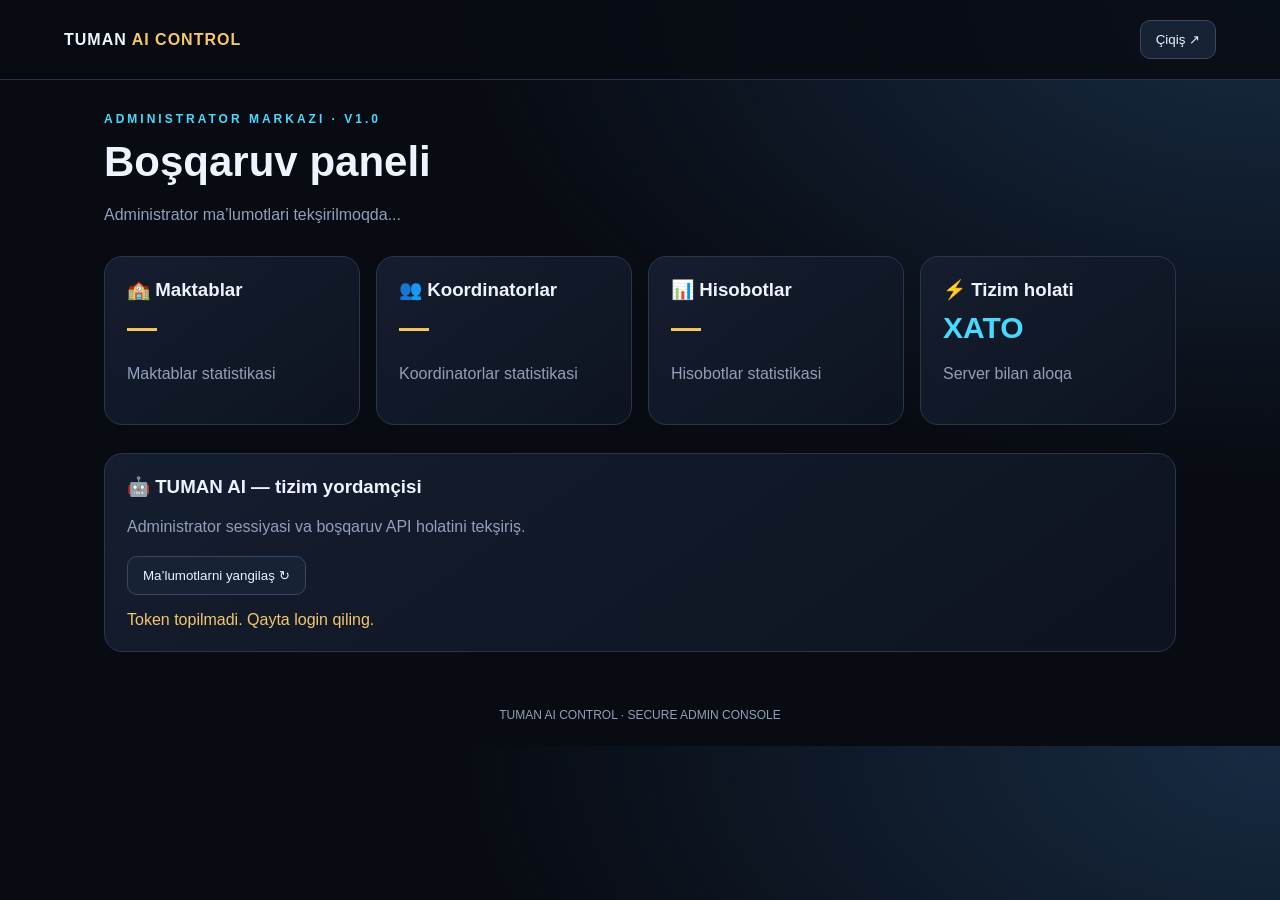
<file: TUMAN_AI_CONTROL/app/static/admin_backup_security.html>
<!DOCTYPE html>
<html lang="uz">
<head>
<meta charset="UTF-8">
<meta name="viewport" content="width=device-width, initial-scale=1.0">
<title>TUMAN AI CONTROL — Admin</title>
<style>
:root{--bg:#080b12;--panel:#111725;--gold:#f4c76b;--blue:#48d9ff;--text:#edf3ff;--muted:#91a0b8}
*{box-sizing:border-box}
body{margin:0;background:radial-gradient(ellipse at top right,#172b43 0,transparent 45%),var(--bg);color:var(--text);font-family:Segoe UI,Arial,sans-serif}
header{display:flex;justify-content:space-between;align-items:center;gap:16px;padding:20px 5%;border-bottom:1px solid #263247;background:#080b12dd;position:sticky;top:0}
.brand{font-weight:800;letter-spacing:1px}.brand span{color:var(--gold)}
button{cursor:pointer;border:1px solid #3a4960;border-radius:10px;padding:11px 15px;color:var(--text);background:#182235}
button:hover{border-color:var(--blue)}
main{max-width:1200px;margin:auto;padding:32px 5%}
.eyebrow{color:var(--blue);font-size:12px;letter-spacing:3px;font-weight:700}
h1{font-size:clamp(27px,5vw,42px);margin:12px 0}
p{color:var(--muted);line-height:1.6}
.grid{display:grid;grid-template-columns:repeat(auto-fit,minmax(210px,1fr));gap:16px;margin:28px 0}
.card{background:linear-gradient(145deg,#151e2f,#0d1320);border:1px solid #29364b;border-radius:18px;padding:22px}
.card h3{margin:0 0 10px}.number{font-size:30px;color:var(--gold);font-weight:800}
.section{margin-top:24px}.status{color:var(--blue);font-weight:600}
#notice{margin-top:16px;color:var(--gold);overflow-wrap:anywhere}
footer{padding:24px;text-align:center;color:var(--muted);font-size:12px}
</style>
</head>
<body>
<header>
  <div class="brand">TUMAN <span>AI CONTROL</span></div>
  <button onclick="logout()">Chiqish ↗</button>
</header>
<main>
  <div class="eyebrow">ADMINISTRATOR MARKAZI · V1.0</div>
  <h1>Boshqaruv paneli</h1>
  <p id="welcome">Administrator ma’lumotlari tekshirilmoqda...</p>

  <div class="grid">
    <div class="card"><h3>🏫 Maktablar</h3><div class="number" id="schools">—</div><p>Maktablar statistikasi</p></div>
    <div class="card"><h3>👥 Koordinatorlar</h3><div class="number" id="coordinators">—</div><p>Koordinatorlar statistikasi</p></div>
    <div class="card"><h3>📊 Hisobotlar</h3><div class="number" id="reports">—</div><p>Hisobotlar statistikasi</p></div>
    <div class="card"><h3>⚡ Tizim holati</h3><div class="number status" id="system">Tekshirilmoqda</div><p>Server bilan aloqa</p></div>
  </div>

  <div class="card section">
    <h3>🤖 TUMAN AI — tizim yordamchisi</h3>
    <p>Administrator sessiyasi va boshqaruv API holatini tekshirish.</p>
    <button onclick="refreshData()">Ma’lumotlarni yangilash ↻</button>
    <div id="notice" role="status"></div>
  </div>
</main>
<footer>TUMAN AI CONTROL · SECURE ADMIN CONSOLE</footer>
<script>
const token = localStorage.getItem("tuman_admin_token");

function logout(){
  localStorage.removeItem("tuman_admin_token");
  location.replace("/login");
}

async function api(path){
  const response = await fetch(path,{
    headers:{"Authorization":"Bearer "+token}
  });
  if(response.status===401 || response.status===403){
    logout();
    throw new Error("Sessiya tugagan yoki ruxsat yo‘q. Qayta kiring.");
  }
  if(!response.ok) throw new Error(path+" — HTTP "+response.status);
  return response.json();
}

async function refreshData(){
  const notice=document.getElementById("notice");
  document.getElementById("system").textContent="Tekshirilmoqda";
  try{
    if(!token) throw new Error("Token topilmadi. Qayta login qiling.");
    const me=await api("/auth/me");
    if(me.role!=="admin") throw new Error("Administrator huquqi talab qilinadi.");
    document.getElementById("welcome").textContent=
      "Xush kelibsiz, "+(me.full_name || me.username || "Administrator")+"!";
    document.getElementById("system").textContent="ONLINE";
    notice.textContent="Admin sessiyasi tasdiqlandi.";
    try{
      const s=await api("/dashboard/summary");
      for(const key of ["schools","coordinators","reports"]){
        if(s[key]!==undefined) document.getElementById(key).textContent=s[key];
      }
      notice.textContent="Sessiya tasdiqlandi. Mavjud dashboard ma’lumotlari yangilandi.";
    }catch(err){
      notice.textContent="Sessiya tasdiqlandi. Statistik endpoint yoki ayrim maydonlar hozircha mavjud emas: "+err.message;
    }
  }catch(err){
    document.getElementById("system").textContent="XATO";
    notice.textContent=err.message;
  }
}
refreshData();
</script>
<script id="uzbek-national-orthography">
(function(){const w=["foydalanuvchi","boshqaruv","kutubxona","resurs","o‘quvchi","o'quvchi","oʻquvchi","o‘qituvchi","o'qituvchi","oʻqituvchi","ta’lim","ta'lim","taʼlim","ma’lumot","ma'lumot","maʼlumot","qo‘shish","qo'shish","qoʻshish","o‘zgartirish","o'zgartirish","oʻzgartirish","o‘chirish","o'chirish","oʻchirish","ko‘rish","ko'rish","koʻrish","yuklash","saqlash","tahrirlash","qidirish","tanlash","yordam","sozlamalar","hisobot","topshiriq","mavzu","dars","fan","maktab","kirish","chiqish","bajarish","yuborish","boshlash","yakunlash","natija","baholash","oila","ota-ona","o‘quv","o'quv","oʻquv"];function cv(s){if(!w.some(x=>s.toLocaleLowerCase("uz").includes(x)))return s;return s.replace(/([oO])[\u2018\u2019\u02BB\u02BC'\u0060´]/g,(_,a)=>a==="O"?"Ö":"ö").replace(/([gG])[\u2018\u2019\u02BB\u02BC'\u0060´]/g,(_,a)=>a==="G"?"Ğ":"ğ").replace(/sh/g,"ş").replace(/Sh/g,"Ş").replace(/SH/g,"Ş").replace(/ch/g,"ç").replace(/Ch/g,"Ç").replace(/CH/g,"Ç");}function walk(n){if(n.nodeType===3){const p=n.parentElement;if(!p||/^(SCRIPT|STYLE|CODE|PRE|TEXTAREA|NOSCRIPT)$/.test(p.tagName))return;const v=cv(n.nodeValue);if(v!==n.nodeValue)n.nodeValue=v;return;}if(n.nodeType!==1||/^(SCRIPT|STYLE|CODE|PRE|TEXTAREA|NOSCRIPT)$/.test(n.tagName))return;for(const a of ["placeholder","title","aria-label","alt"])if(n.hasAttribute(a)){const v=n.getAttribute(a),x=cv(v);if(x!==v)n.setAttribute(a,x);}for(const c of n.childNodes)walk(c);}function init(){walk(document.body||document.documentElement);const ob=new MutationObserver(rs=>{for(const r of rs){if(r.type==="characterData"||r.type==="attributes")walk(r.target);else for(const n of r.addedNodes)walk(n);}});ob.observe(document.documentElement,{subtree:true,childList:true,characterData:true,attributes:true,attributeFilter:["placeholder","title","aria-label","alt"]});}if(document.readyState==="loading")document.addEventListener("DOMContentLoaded",init,{once:true});else init();})();
</script></body>
</html>
</file>
